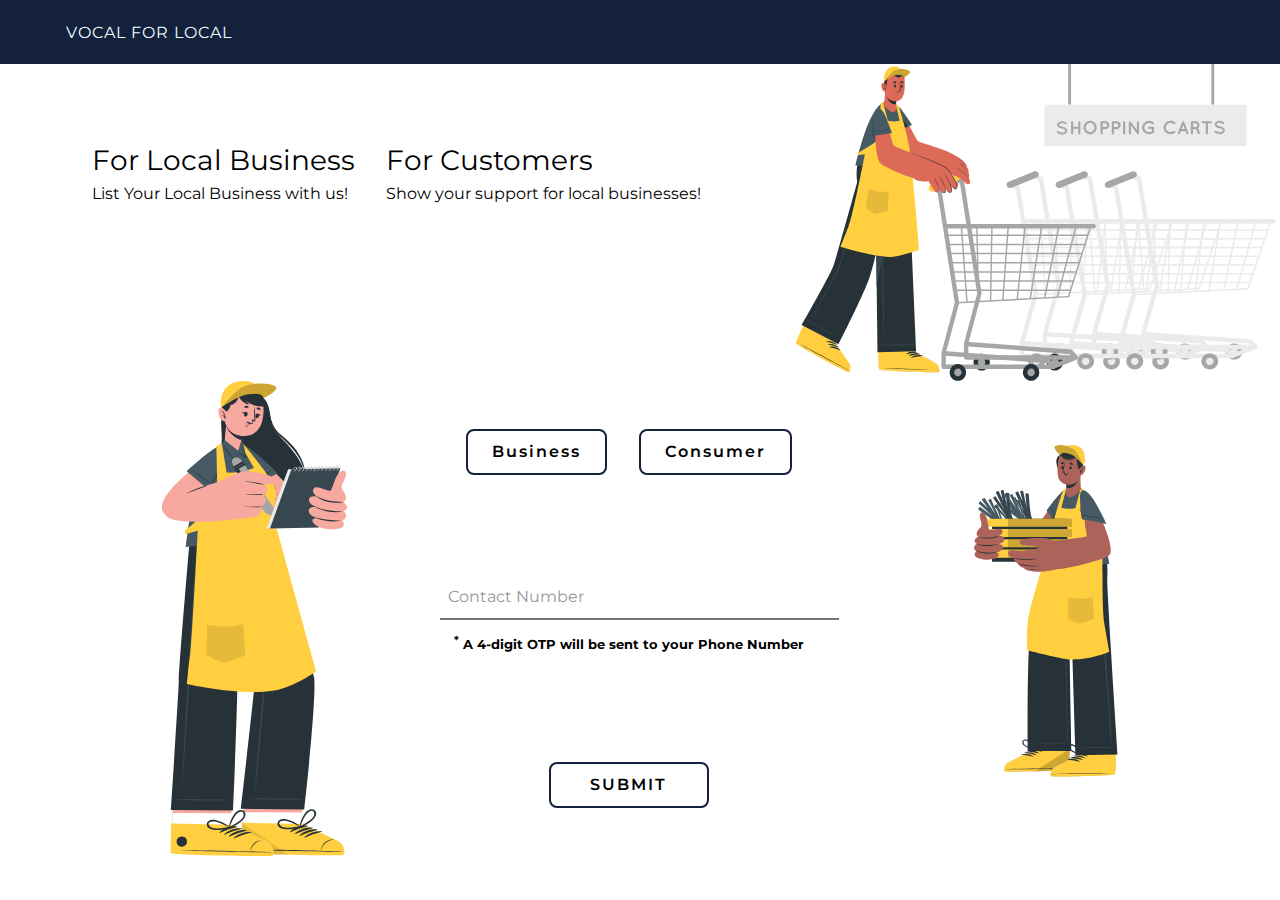
<file: templates/index.html>
<!DOCTYPE html>
<html lang="en">
	<head>
		<meta charset="UTF-8" />
		<meta http-equiv="X-UA-Compatible" content="IE=edge" />
		<meta name="viewport" content="width=device-width, initial-scale=1.0" />
		<title>Vocal For Local</title>
		<link rel="stylesheet" href="../static/css/style.css" />

        <script defer="" src="../static/js/main.js"></script>

        <script
        type="text/javascript"
        src="//translate.google.com/translate_a/element.js?cb=googleTranslateElementInit"
    ></script>
    <script type="text/javascript">
        function googleTranslateElementInit() {
            new google.translate.TranslateElement(
                { pageLanguage: "en" },
                "google_translate_element"
            );
        }
    </script>
	</head>
	<body>
		<nav id="navbar">
			<div class="logo" href="#">VOCAL FOR LOCAL</div>
			<div id="google_translate_element" class="translate"></div>
		</nav>
        <div class="flex">
        <div class="first">
            <div class="info">
                <div class="Business">
                    <div class="sub-title">For Local Business</div>
                    <div class="tagline">List Your Local Business with us!</div>
                </div>
                <div class="Customers">
                    <div class="sub-title">For Customers</div>
                    <div class="tagline">Show your support for local businesses!</div>
                </div>
            </div>
                <img src="../static/images/img1.svg" alt="image1" class="image1">
            </div>
            <div class="second">
                <img src="../static/images/img2.svg" alt="image2" class="image2">
                <div class="form">
                    <div id="EntitySelect" class="hide">
                        <button class="entity" data-value="business">Business</button>
                        <button class="entity" data-value="consumer">Consumer</button>
                    </div>
                    
				<div class = "floating-label" id = "NumberWrapper">
					<input
                    id = "Number"
                    type = "tel"
                    placeholder = "placeholder"
                    pattern="[0-9]{10}"
                    maxlength="10"
                    required=""
					/>
					<label for = "Number">Contact Number</label>
                    <h5><sup>*</sup> A 4-digit OTP will be sent to your Phone Number</h5>
				</div>
                


				<div class = "floating-label hide" id = "OtpWrapper">
					<input
						id = "Otp"
						type = "otp"
						placeholder = "placeholder"
						pattern="[0-9]{4}"
						maxlength="4"
						required=""
					/>
					<label for = "Otp">OTP</label>
				</div>
                <div class="sub-btn">
                    <button type="submit" id="Submit">SUBMIT</button>
                </div>
            </div>
            <img src="../static/images/img3.svg" alt="image3" class="image3">
            </div>
        </body>
        </html>
</file>
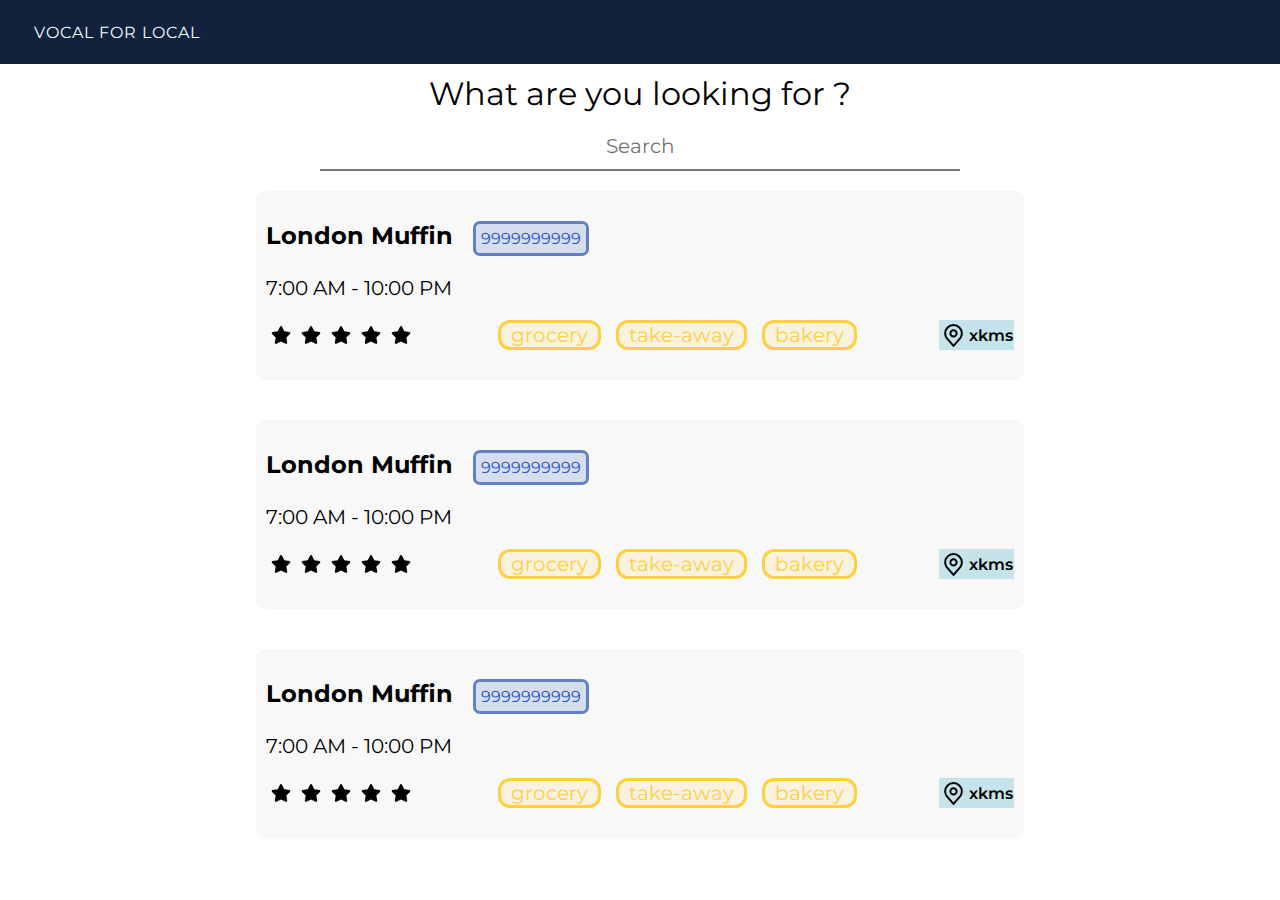
<file: templates/customer-dashboard.html>
<!DOCTYPE html>
<html lang="en">
<head>
    <meta charset="UTF-8">
    <meta http-equiv="X-UA-Compatible" content="IE=edge">
    <meta name="viewport" content="width=device-width, initial-scale=1.0">
    <title>Document</title>
    <link rel="stylesheet" href="../static/css/cusdash.css" />
    <script
    type="text/javascript"
    src="//translate.google.com/translate_a/element.js?cb=googleTranslateElementInit"
    ></script>
    <script type="text/javascript">
        function googleTranslateElementInit() {
            new google.translate.TranslateElement(
                { pageLanguage: "en" },
                "google_translate_element"
            );
        }
    </script>
</head>
<body>
    <nav id="navbar">
        <div class="logo" href="#">VOCAL FOR LOCAL</div>
        <div id="google_translate_element" class="translate"></div>
    </nav>
    <div class="flex">
        <div class="header">
            <div class="title">What are you looking for ?</div>
            <div><input type="text" placeholder="Search"></div>
        </div>
        <div class="table">
            <div class="item">
                <div class="first">
                    <div class="name">London Muffin</div>
                    <div class="number">9999999999</div>
                </div>
                <div class="second">7:00 AM - 10:00 PM</div>
                <div class="third">
                    <div class="stars">
                        <img src="../static/images/star.svg" alt="star" class="star">
                        <img src="../static/images/star.svg" alt="star" class="star">
                        <img src="../static/images/star.svg" alt="star" class="star">
                        <img src="../static/images/star.svg" alt="star" class="star">
                        <img src="../static/images/star.svg" alt="star" class="star">
                    </div>
                    <div class="tags">
                        <div class="tag">grocery</div>
                        <div class="tag">take-away</div>
                        <div class="tag">bakery</div>
                    </div>
                    <div class="location">
                        <img src="../static/images/location.svg" alt="location" class="icon">
                        <div class="distance"><span>x</span>kms</div>
                    </div>
                </div>
            </div>
            <div class="item">
                <div class="first">
                    <div class="name">London Muffin</div>
                    <div class="number">9999999999</div>
                </div>
                <div class="second">7:00 AM - 10:00 PM</div>
                <div class="third">
                    <div class="stars">
                        <img src="../static/images/star.svg" alt="star" class="star">
                        <img src="../static/images/star.svg" alt="star" class="star">
                        <img src="../static/images/star.svg" alt="star" class="star">
                        <img src="../static/images/star.svg" alt="star" class="star">
                        <img src="../static/images/star.svg" alt="star" class="star">
                    </div>
                    <div class="tags">
                        <div class="tag">grocery</div>
                        <div class="tag">take-away</div>
                        <div class="tag">bakery</div>
                    </div>
                    <div class="location">
                        <img src="../static/images/location.svg" alt="location" class="icon">
                        <div class="distance"><span>x</span>kms</div>
                    </div>
                </div>
            </div>
            <div class="item">
                <div class="first">
                    <div class="name">London Muffin</div>
                    <div class="number">9999999999</div>
                </div>
                <div class="second">7:00 AM - 10:00 PM</div>
                <div class="third">
                    <div class="stars">
                        <img src="../static/images/star.svg" alt="star" class="star">
                        <img src="../static/images/star.svg" alt="star" class="star">
                        <img src="../static/images/star.svg" alt="star" class="star">
                        <img src="../static/images/star.svg" alt="star" class="star">
                        <img src="../static/images/star.svg" alt="star" class="star">
                    </div>
                    <div class="tags">
                        <div class="tag">grocery</div>
                        <div class="tag">take-away</div>
                        <div class="tag">bakery</div>
                    </div>
                    <div class="location">
                        <img src="../static/images/location.svg" alt="location" class="icon">
                        <div class="distance"><span>x</span>kms</div>
                    </div>
                </div>
            </div>
        </div>
    </div>
</body>
</html>
</file>
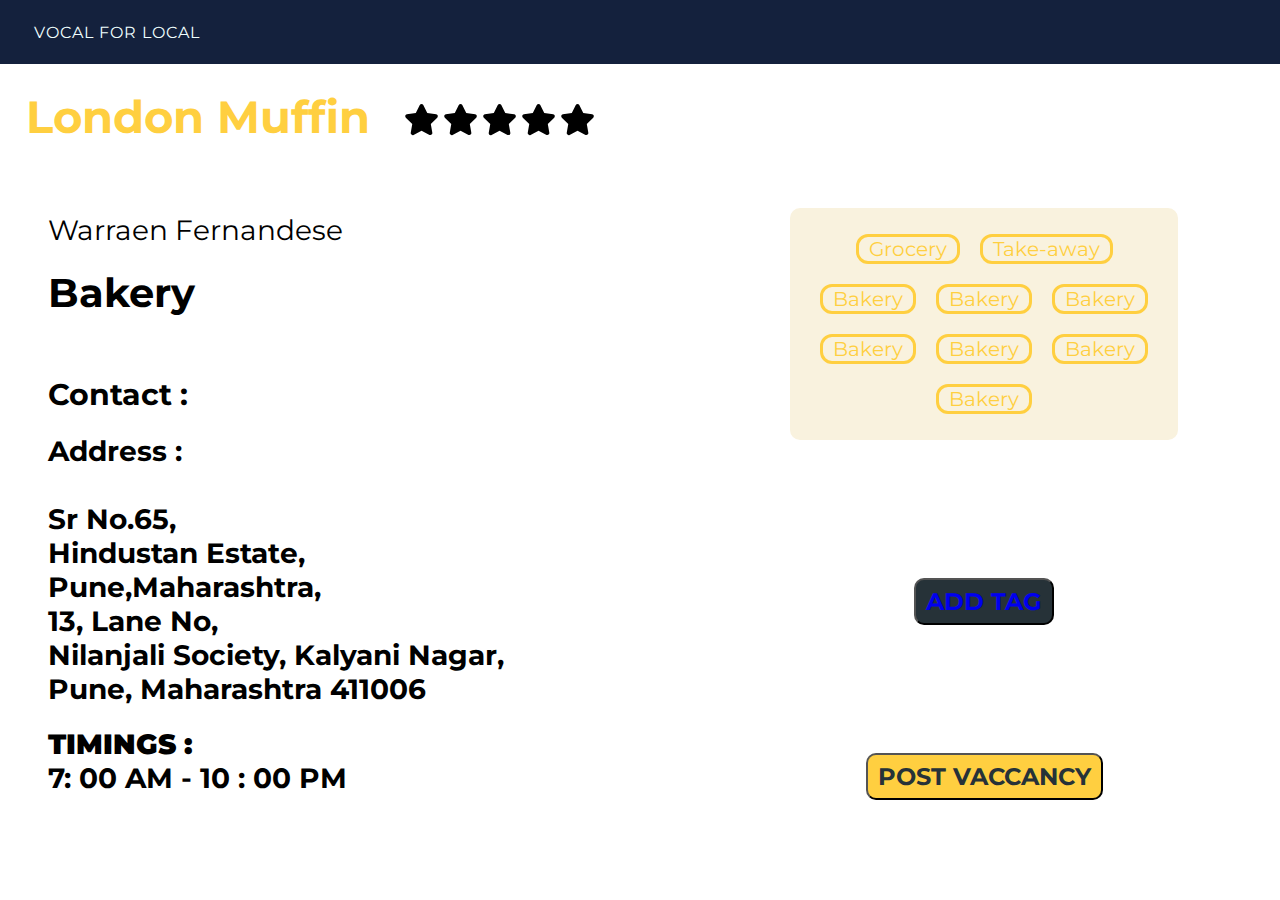
<file: templates/seller-dashboard.html>
<!DOCTYPE html>
<html lang="en">
	<head>
		<meta charset="UTF-8" />
		<meta http-equiv="X-UA-Compatible" content="IE=edge" />
		<meta name="viewport" content="width=device-width, initial-scale=1.0" />
		<title>Vocal For Local</title>
		<link rel="stylesheet" href="../static/css/seller-dashboard.css" />

        <script
        type="text/javascript"
        src="//translate.google.com/translate_a/element.js?cb=googleTranslateElementInit"></script>
        <script type="text/javascript">
            function googleTranslateElementInit() {
                new google.translate.TranslateElement(
                    { pageLanguage: "en" },
                    "google_translate_element"
                );
            }
        </script>
	</head>
	<body>
		<nav id="navbar">
			<div class="logo" href="#">VOCAL FOR LOCAL</div>
			<div id="google_translate_element" class="translate"></div>
		</nav>     
        <!-- <div class="shop-info"> -->
            <div class="heading">
                <div class="name">London Muffin</div>
                <div class="stars">
                    <img src="../static/images/star.svg" alt="star" class="star">
                    <img src="../static/images/star.svg" alt="star" class="star">
                    <img src="../static/images/star.svg" alt="star" class="star">
                    <img src="../static/images/star.svg" alt="star" class="star">
                    <img src="../static/images/star.svg" alt="star" class="star">
                </div>
            </div>
            <div class="second-part">
                <div class="left-part">                
                    <div class="owner-name">Warraen Fernandese</div>
                    <div class="category">Bakery</div>
                    <div class="contact">Contact :</div>
                    <div class="address">
                        <div>Address :</div> 
                        <div class="address1">
                            <br><p>Sr No.65,</p>
                                <p>Hindustan Estate,</p>
                                <p>Pune,Maharashtra,</p>
                                <p>13, Lane No,</p>
                                <p>Nilanjali Society, Kalyani Nagar,</p>
                                <p>Pune, Maharashtra 411006</p>
                        </div>        
                    </div>   
                    
                    <div class="shop-timings">
                        <b>TIMINGS : </b>
                        <p>7: 00 AM - 10 : 00 PM</p>
                    </div>
                </div>                
                <div class="right-part">
                    <div class="tags">
                        <div class="tag">Grocery</div>
                        <div class="tag">Take-away</div>
                        <div class="tag">Bakery</div>
                        <div class="tag">Bakery</div>
                        <div class="tag">Bakery</div>
                        <div class="tag">Bakery</div>
                        <div class="tag">Bakery</div>
                        <div class="tag">Bakery</div>
                        <div class="tag">Bakery</div>
                    </div>
                    <button class="add-tag"><a href="#"> ADD TAG</a></button>
                    <button class="vaccancy"><a href="#"> POST VACCANCY</a></button>                
                </div>
            </div>
    </body>
</html>
</file>
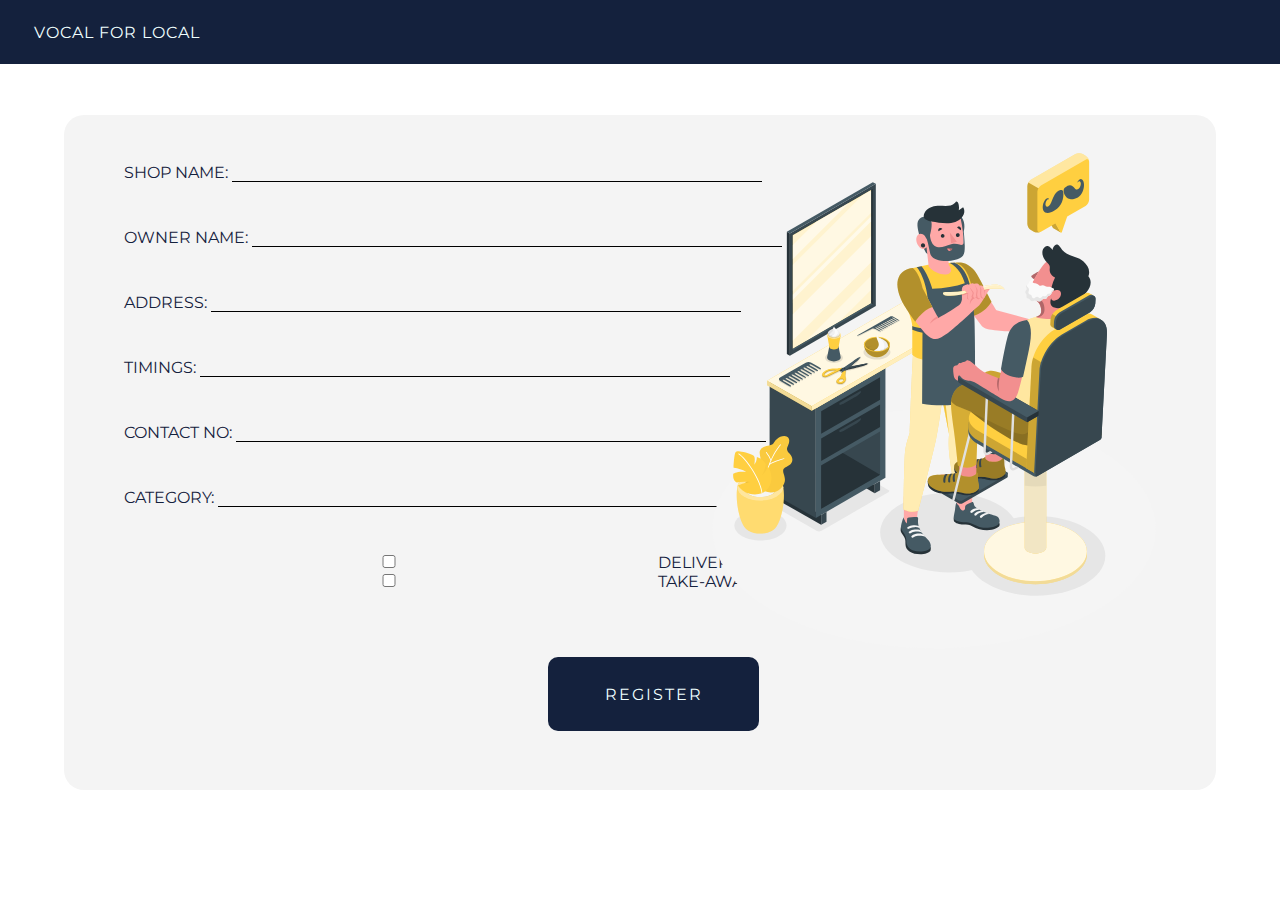
<file: templates/seller-register.html>
<!DOCTYPE html>
<html lang="en">
	<head>
		<meta charset="UTF-8" />
		<meta http-equiv="X-UA-Compatible" content="IE=edge" />
		<meta name="viewport" content="width=device-width, initial-scale=1.0" />
		<title>Vocal For Local</title>
		<link rel="stylesheet" href="../static/css/seller-register.css" />

        <script
        type="text/javascript"
        src="//translate.google.com/translate_a/element.js?cb=googleTranslateElementInit"
        ></script>
    <script type="text/javascript">
        function googleTranslateElementInit() {
            new google.translate.TranslateElement(
                { pageLanguage: "en" },
                "google_translate_element"
            );
        }
    </script>
	</head>
	<body>
		<nav id="navbar">
			<div class="logo" href="#">VOCAL FOR LOCAL</div>
			<div id="google_translate_element" class="translate"></div>
		</nav>

    <form>
      <div class="register">
        <div class="shopname">
          <label for="shopname">SHOP NAME: </label>
          <input type="text" id="shopname" name="shopname">
       </div>
       <div class="owner">
        <label for="owner">OWNER NAME: </label>
        <input type="text" id="owner" name="owner">
      </div>
      <div class="address">
        <label for="address">ADDRESS: </label>
        <input type="address" id="address" name="address">
      </div>
      <div class="timings">
        <label for="timings">TIMINGS: </label>
        <input type="text" id="timings" name="timings">
      </div>
      <div class="contact">
        <label for="contact">CONTACT NO: </label>
        <input type="text" id="contact" name="contact">
      </div>
      <div class="category">
        <label for="category">CATEGORY: </label>
        <input type="text" id="category" name="category">
      </div>
      <div class="checkbox">
      <div class="check-box1">
          <input type="checkbox" id="delivery" name="delivery" value="delivery">
          <label for="delivery">DELIVERY </label>
      </div>
      <div class="check-box2">
          <input type="checkbox" id="take-away" name="take-away" value="take-away">
          <label for="take-away">TAKE-AWAY </label>
      </div>
    </div>
      <div class="button">
        <Button><a href="#">REGISTER</a></Button>
      </div>
    </form>
    <div>
      <img src="../static/images/Barber-amico 1.svg" class="image">
    </div>

  </body>
</html>
</file>
<file: static/css/style.css>
@import url("https://fonts.googleapis.com/css2?family=Montserrat:ital,wght@0,100;0,200;0,400;0,600;0,700;0,900;1,500;1,600;1,900&display=swap");

* {
	margin: 0;
	padding: 0;
	font-family: "Montserrat", Sans-Serif;
	/* box-sizing: border-box;
	border: 1px solid red; */
}

nav {
	position: relative;
	display: flex;
	align-items: center;
	justify-content: space-between;
	height: 4em;
	background-color: #14213d;
}

.logo,
.translate {
	color: azure;
	padding: 0.1em;
	margin: 4em;
	letter-spacing: 1px;
}

.translate {
	margin-right: 5.8em;
}

/* Multiple languages using translate */
#google_translate_element img,
.goog-te-banner {
	display: none;
}

select.goog-te-combo {
	height: 25px;
	border-radius: 30px;
}

.goog-logo-link {
	height: 1px;
}

/* body stylings */

.flex {
	height: 88vh;
	display: flex;
	flex-direction: column;
	justify-content: center;
	align-items: center;
	font-family: Sans-Serif;
}

.first {
	display: flex;
	width: 100%;
	height: 40%;
	justify-content: space-around;
}

.info {
	display: flex;
	height: 100%;
	width: 50%;
	/* flex-direction: column; */
	justify-content: space-around;
	/* align-items: center; */
	padding: 4.5em;
}

.business,
.customers {
	width: 100%;
	display: flex;
	flex-direction: column;
}

.sub-title {
	font-size: 1.75em;
	padding: 0.25em 0;
}

.second {
	display: flex;
	width: 100%;
	height: 60%;
	justify-content: center;
}

.image1,
.image2,
.image3 {
	width: auto;
	height: 100%;
}

.image3 {
	margin-top: 4em;
	margin-left: 4em;
	height: 70%;
}

.form {
	width: 30%;
	display: flex;
	flex-direction: column;
	justify-content: space-around;
	background: rgb(255, 255, 255);
	margin: 0 7%;
	align-items: center;
}

.form > form div {
	text-align: center;
}

.form > h2 {
	/* padding: 0 0 0 3em; */
	font-size: 1.2em;
	/* text-align: center; */
}

/* Form */
.floating-label {
	font-size: 1em;
	position: relative;
}

.floating-label input {
	color: inherit;
	font-size: 1.25em;

	padding: 0.7rem;
	display: block;
	width: 100%;

	background-color: transparent;
	border: none;
	border-bottom: 2px solid #757575;
}
input::placeholder {
	color: transparent;
	user-select: none;
}
input:focus {
	outline: none;
	border-bottom: 2px solid rgb(56, 48, 4);
}
input:focus ~ label,
input:not(:placeholder-shown) ~ label {
	top: -0.6rem;
	font-size: 0.9rem;
	color: rgb(56, 48, 4);
}
input:focus ~ .bar:before,
input:focus ~ .bar:after {
	width: 50%;
}

.floating-label label {
	color: #999;
	position: absolute;
	pointer-events: none;
	left: 0.5em;
	top: 1em;
	transition: 0.2s ease all;
}

button {
	padding: 0.7rem 1.5rem;
	text-align: center;

	font-size: inherit;
	font-weight: 600;

	height: min-content;

	outline: none;
	background: transparent;

	border: #14213d solid 2px;
	border-radius: 0.5em;

	justify-self: center;
	cursor: pointer;
	transition: 200ms ease;

	letter-spacing: 2px;
}

button:hover,
button:focus {
	background-color: #14213d;
	color: azure;
}

.enter-phone {
	display: flex;
	justify-content: center;
	align-items: center;
	position: relative;
}

h5 {
	padding: 1em;
}

#OtpWrapper input {
	-webkit-text-security: square;
}

#EntitySelect {
	display: flex;
	align-items: center;
}

.entity {
	position: relative;
	margin: 0 1em;
}

span.desc {
	margin-right: 2em;
}

#Submit {
	width: 10rem;
}

#Submit:hover,
#Submit:focus {
	background-color: #00249930;
	color: #000000;
}

.entity.selected {
	background-color: #14213d;
	color: azure;
	opacity: 0.9;
}

.hide {
	display: none;
}

.disable {
	pointer-events: none;
}
</file>
<file: static/css/cusdash.css>
@import url("https://fonts.googleapis.com/css2?family=Montserrat:ital,wght@0,100;0,200;0,400;0,600;0,700;0,900;1,500;1,600;1,900&display=swap");

* {
	margin: 0;
	padding: 0;
	font-family: "Montserrat", Sans-Serif;
	box-sizing: border-box;
	/* border: 1px solid red; */
}

nav {
	position: relative;
	display: flex;
	align-items: center;
	justify-content: space-between;
	height: 4em;
	background-color: #14213d;
}

.logo,
.translate {
	color: azure;
	padding: 0.1em;
	margin: 2em;
	letter-spacing: 1px;
}

/* Multiple languages using translate */
#google_translate_element img,
.goog-te-banner {
	display: none;
}

select.goog-te-combo {
	height: 25px;
	border-radius: 30px;
}

.goog-logo-link {
	height: 1px;
}

/* body stylings */

.flex {
	display: flex;
	width: 100vw;
	min-height: 88vh;
	display: flex;
	flex-direction: column;
	align-items: center;
	/* justify-content: center; */
	position: relative;
}

.header {
	width: 50%;
	min-height: 5vw;
	display: flex;
	flex-direction: column;
	justify-content: space-between;
}

.title {
	font-size: 32px;
	width: 100%;
	padding: 10px;
	text-align: center;
}

input {
	font-size: 24px;
	padding: 10px;
	width: 100%;
	text-align: center;
	border-radius: 118px;
}

.table {
	width: 60%;
	display: flex;
	flex-direction: column;
	justify-content: space-around;
}

.item {
	display: flex;
	flex-direction: column;
	width: 100%;
	padding: 20px 10px;
	background: #f8f8f8;
	border-radius: 10px;
	margin: 20px 0;
}

.item > div {
	padding: 10px 0;
}

.first {
	display: flex;
}

.name {
	font-size: 24px;
	font-weight: bold;
}

.number {
	color: #1e53c5;
	display: flex;
	justify-content: center;
	align-items: center;
	background: #4066b82f;
	border: 3px solid #4066b8c4;
	border-radius: 7px;
	padding: 5px;
	margin-left: 20px;
}

.second {
	font-size: 20px;
}

.third {
	display: flex;
	justify-content: space-between;
}

.stars {
	width: 20%;
	display: flex;
	justify-content: space-around;
	align-items: center;
}

.star {
	width: 20px;
	height : 20px;
}


img {
	display: inline-block;
}

.tags {
	display: flex;
	width: 50%;
	align-items: center;
	justify-content: space-around;
}

.tag {
	font-size: 20px;
	padding: 0 10px;
	display: flex;
	color: #ffcf40;
	border: 3px solid #ffcf40;
	background: #f9f2de;
	border-radius: 12px;
}

.location {
	width: 10%;
	display: flex;
	align-items: center;
	justify-content: space-around;
	font-size: 16px;
	background: #c5e3ea;
}

.distance {
	font-weight: 600;
}

/* FOR POPUP */
.hide {
	display: none;
	visibility: hidden;
	transition: all 0.3s ease;
}

.blur {
	filter: blur(5px);
	transition: all 0.3s ease;
	pointer-events: none;
}

#popup-wrapper {
	position: relative;
	transition: all 0.3s ease;
	display: flex;
	align-items: center;
	text-align: center;
	justify-content: center;
}

#popup {
	display: flex;
	align-items: center;
	justify-content: center;
	text-align: center;
	flex-direction: column;
	padding: 2em;
}

#popup h2,
#popup button {
	margin: 0.5em;
}

button {
	padding: 0.7rem 1.5rem;
	text-align: center;

	color: #14213d;
	outline: none;
	background: transparent;

	border: #14213d solid 2px;
	border-radius: 0.5em;

	justify-self: center;
	align-self : center;
	cursor: pointer;
	transition: 200ms ease;

	letter-spacing: 2px;
	position: relative;
	margin-left: 24em;
}

button:hover,
button:focus {
	background-color: #14213d;
	color: azure;
}

.floating-label {
	font-size: 1em;
	position: relative;
}

input {
	color: inherit;
	font-size: 1.25em;

	padding: 0.7rem;
	display: block;
	width: 100%;

	background-color: transparent;
	border: none;
	border-bottom: 2px solid #757575;
	border-radius: 0;
}
input::placeholder {
	/* color: transparent; */
	user-select: none;
}
input:focus {
	outline: none;
	border-bottom: 2px solid rgb(56, 48, 4);
}
input:focus ~ label,
input:not(:placeholder-shown) ~ label {
	top: -0.6rem;
	font-size: 0.9rem;
	color: rgb(56, 48, 4);
}
input:focus ~ .bar:before,
input:focus ~ .bar:after {
	width: 50%;
}

.floating-label label {
	color: #999;
	position: absolute;
	pointer-events: none;
	left: 0.5em;
	top: 1em;
	transition: 0.2s ease all;
}

@media only screen and (max-width: 1200px) {
	.table {
		/* background : crimson; */
		width: 80%;
	}
}

@media only screen and (max-width: 800px) {
	.table {
		/* background : crimson; */
		width: 90%;
	}
	.third {
		flex-direction: column;
	}
	.third > div {
		width: 100%;
		padding: 10px 0;
	}
	.location {
		justify-content: center;
	}
}
</file>
<file: static/css/seller-dashboard.css>
@import url("https://fonts.googleapis.com/css2?family=Montserrat:ital,wght@0,100;0,200;0,400;0,600;0,700;0,900;1,500;1,600;1,900&display=swap");

* {
	margin: 0;
	padding: 0;
	font-family: "Montserrat", Sans-Serif;
	/* box-sizing: border-box;
	border: 1px solid red; */
}

a {
	text-decoration: none;
}

nav {
	position: relative;
	display: flex;
	align-items: center;
	justify-content: space-between;
	height: 4em;
	background-color: #14213d;
}

ul {
	display: flex;
  align-items: center;

}

li {
  text-decoration: none;
  display: inline-block;
  margin: 0 2em;
}

.logout {
  /* margin-bottom: 1em; */
  background: #ffcf40;
	font-size: 1em;
	border-radius: 15px;
	padding: 0.25em 0.5em;
  transition: all 0.4s ease;
  letter-spacing: 1px;
  font-weight: 600;
}

.logout:hover {
  background: #1a1a1a;
  color: white;
  cursor: pointer;
}

.logo,
.translate {
	color: azure;
	padding: 0.1em;
	margin: 2em;
	letter-spacing: 1px;
}

/* Multiple languages using translate */
#google_translate_element img,
.goog-te-banner {
	display: none;
}

select.goog-te-combo {
	height: 25px;
	border-radius: 30px;
}

.goog-logo-link {
	height: 1px;
}


.stars {
	/* width : 20%; */
	display: flex;
	justify-content: space-around;
	align-items: center;
	padding-top: 2.5%;
	padding-left: 2.5%;
}

img {
	display: inline-block;
	size: 20em;
}

.star {
	width: 35px;
	height: 37px;
	padding: 0 2px;
}

.heading {
	display: flex;
}

.heading > .name {
	color: #ffcf40;
	font-size: 280%;
	font-weight: bold;
	margin-top: 2%;
	margin-left: 2%;
}

.second-part {
	width: 100vw;
	height: 80vh;
	display: flex;
}

.left-part {
	width: 50%;
	padding: 3em;
}

.category {
	font-size: 2.5em;
	font-weight: bold;
  margin: 0.5em 0;
  
}

.owner-name {
	font-size: 1.75em;
  margin: 0.75em 0;
}

.contact {
  font-size: 1.85em;
	font-weight: bold;
  margin: 0.75em 0;
  margin-top: 2em;
}

.address {
  font-size: 1.75em;
	font-weight: bold;
  margin: 0.75em 0;
}

.shop-timings {
  font-size: 1.75em;
  font-weight: bold;
  margin: 0.75em 0;
}

span.attr {
  margin: 0 1em;
}


/*
.vaccancy{ 
  right: 13%;
  align-items: right;
  margin-bottom: 5%;
} */

/* adding tags css here */

.right-part {
	width: 50%;
	display: flex;
	flex-direction: column;
	justify-content: space-around;
	align-items: center;
}

.tags {
	display: flex;
	width: 60%;
	justify-content: center;
	align-items: center;
	background: #f9f2de;
	flex-wrap: wrap;
	border-radius: 10px;
	padding: 1em;
}

.tag {
	font-size: 20px;
	padding: 0 10px;
	display: flex;
	color: #ffcf40;
	border: 3px solid #ffcf40;
	background: #f9f2de;
	border-radius: 12px;
	margin: 10px;
}

.add-tag {
	background: #263238;
	font-size: 24px;
	font-weight: bold;
	border-radius: 10px;
	padding: 7px 10px;
}

.add-tag {
	color: #ffcf40;
	margin-top: 10px;
}

.vaccancy {
  background: #ffcf40;
	font-size: 24px;
	font-weight: bold;
	border-radius: 10px;
  padding: 7px 10px;
}

.vaccancy a {
	color: #263238;
}

/* css for add tag form */

form {
	display: flex;
	flex-direction: column;
	align-items: center;
}

input[type="text"] {
	font-size: 20px;
	padding: 5px;
	border-radius: 10px;
	border: 3px solid #263238;
	color: #ffcf40;
	font-weight: bold;
}
</file>
<file: static/css/seller-register.css>
/* PARINDA + RISHIKA */

@import url("https://fonts.googleapis.com/css2?family=Montserrat:ital,wght@0,100;0,200;0,400;0,600;0,700;0,900;1,500;1,600;1,900&display=swap");

* {
	margin: 0;
	padding: 0;
	font-family: "Montserrat", Sans-Serif;
	box-sizing: border-box;
}

nav {
	position: relative;
	display: flex;
	align-items: center;
	justify-content: space-between;
	height: 4em;
	background-color: #14213d;
}

.logo,
.translate {
	color: azure;
	padding: 0.1em;
	margin: 2em;
	letter-spacing: 1px;
}

/* Multiple languages using translate */
#google_translate_element img,
.goog-te-banner {
	display: none;
}

select.goog-te-combo {
	height: 25px;
	border-radius: 30px;
}

.goog-logo-link {
	height: 1px;
}

label,
input {
	display: inline-block;
}
.register {
	color: #14213d;
	width: 90vw;
	height: 75vh;
	display: flex;
	flex-direction: column;
	justify-content: space-between;
	background: #f4f4f4;
	margin: auto;
	margin-top: 4%;
	position: relative;
	padding: 0.2em;
	border-radius: 20px;
}
.button {
	color: azure;
	display: flex;
	justify-content: center;
	align-items: center;
	height: 14%;
	margin-top: 20px;
}
Button {
	width: 20%;
	height: 100%;
	background-color: transparent;
	border: 0;
	margin: auto;
	background-color: #14213d;
	border-radius: 10px;
	color: #fff;
	letter-spacing: 2px;
	font-size: 1em;
}

Button:hover {
    cursor: pointer;
    transition: 0.3s all ease;
    background-color: #0d1a36ec;
}
.register > div {
	margin-left: 5%;
	padding: 10px 30px 10px 0px;
}
.shopname {
	margin-top: 3%;
}
input {
	border: none;
	border-bottom: 1px solid black;
	background-color: transparent;
	outline: none;
	width: 50%;
	/* margin: 1em; */
}
input:hover {
	border-bottom: 1px solid black;
}
a {
	text-decoration: none;
	color: azure;
}
.image {
	position: absolute;
	right: 10px;
	top: 10px;
	height: 80%;
}
</file>
